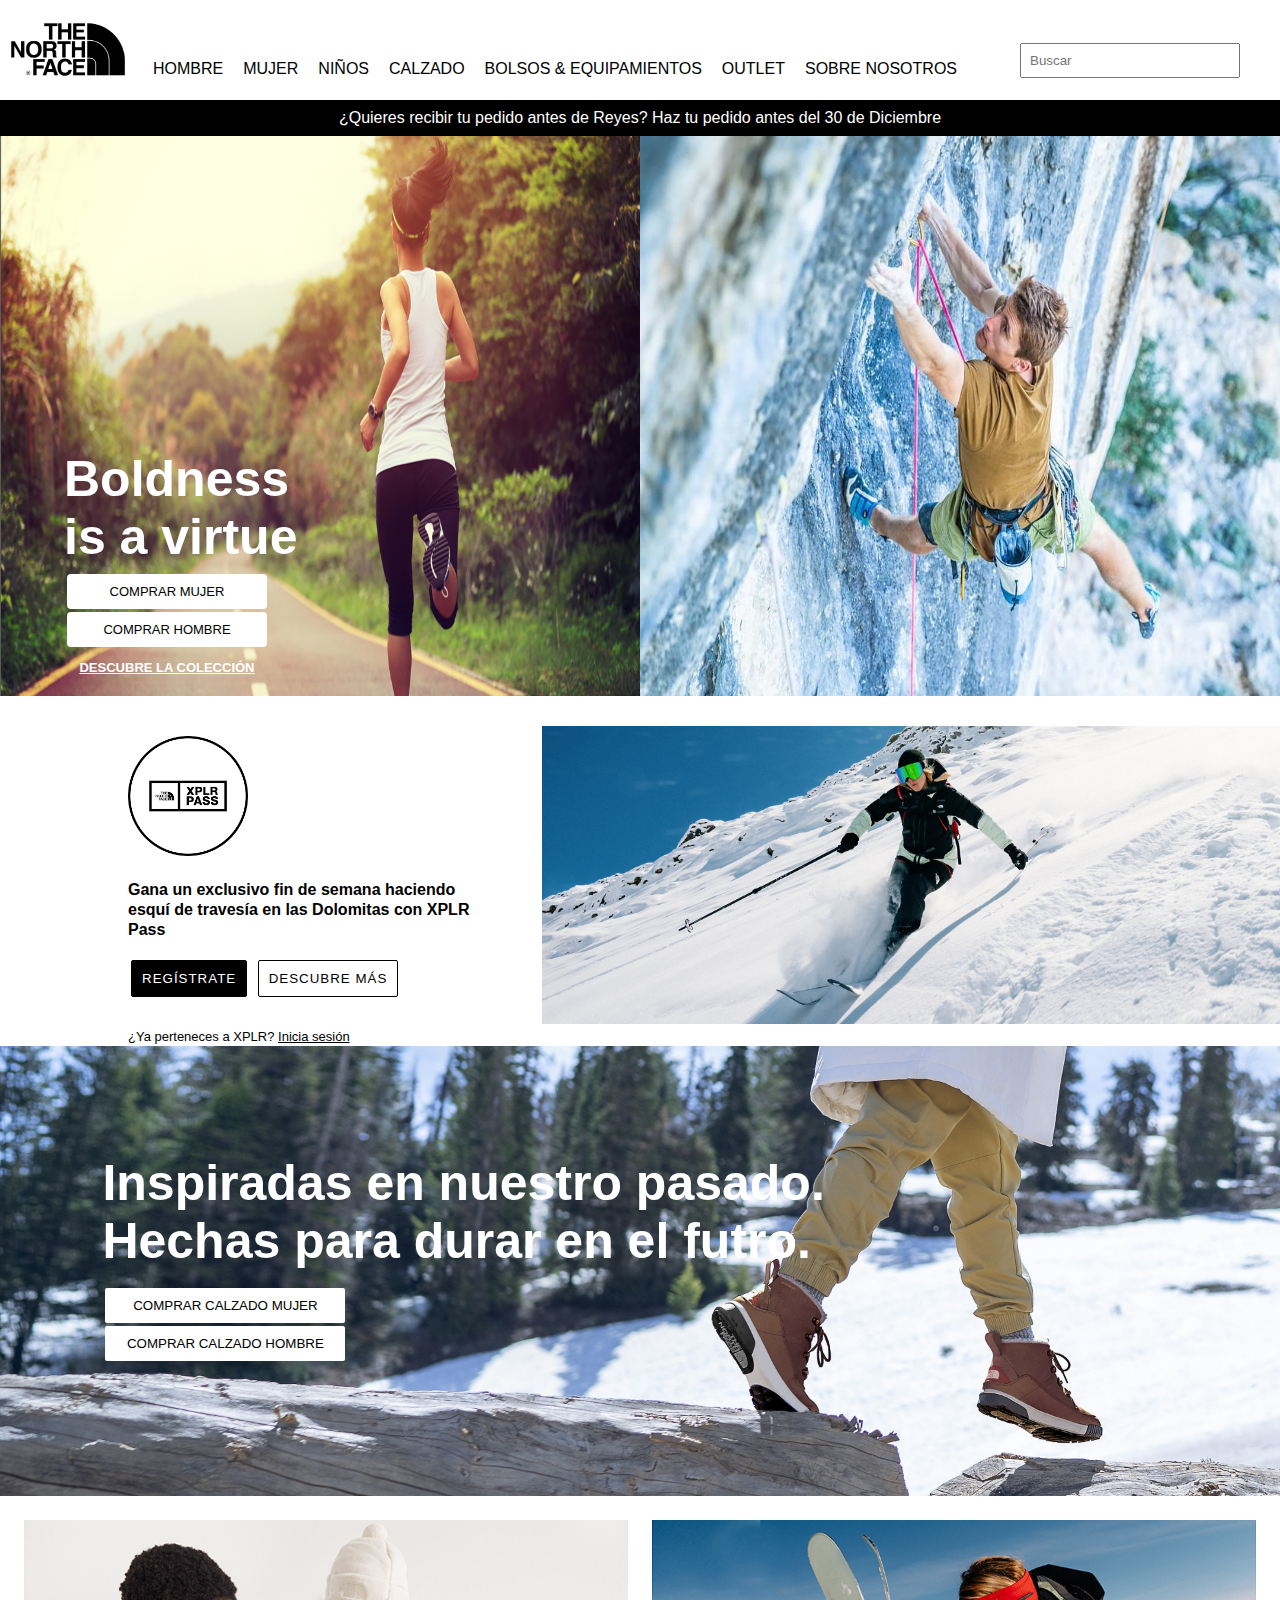
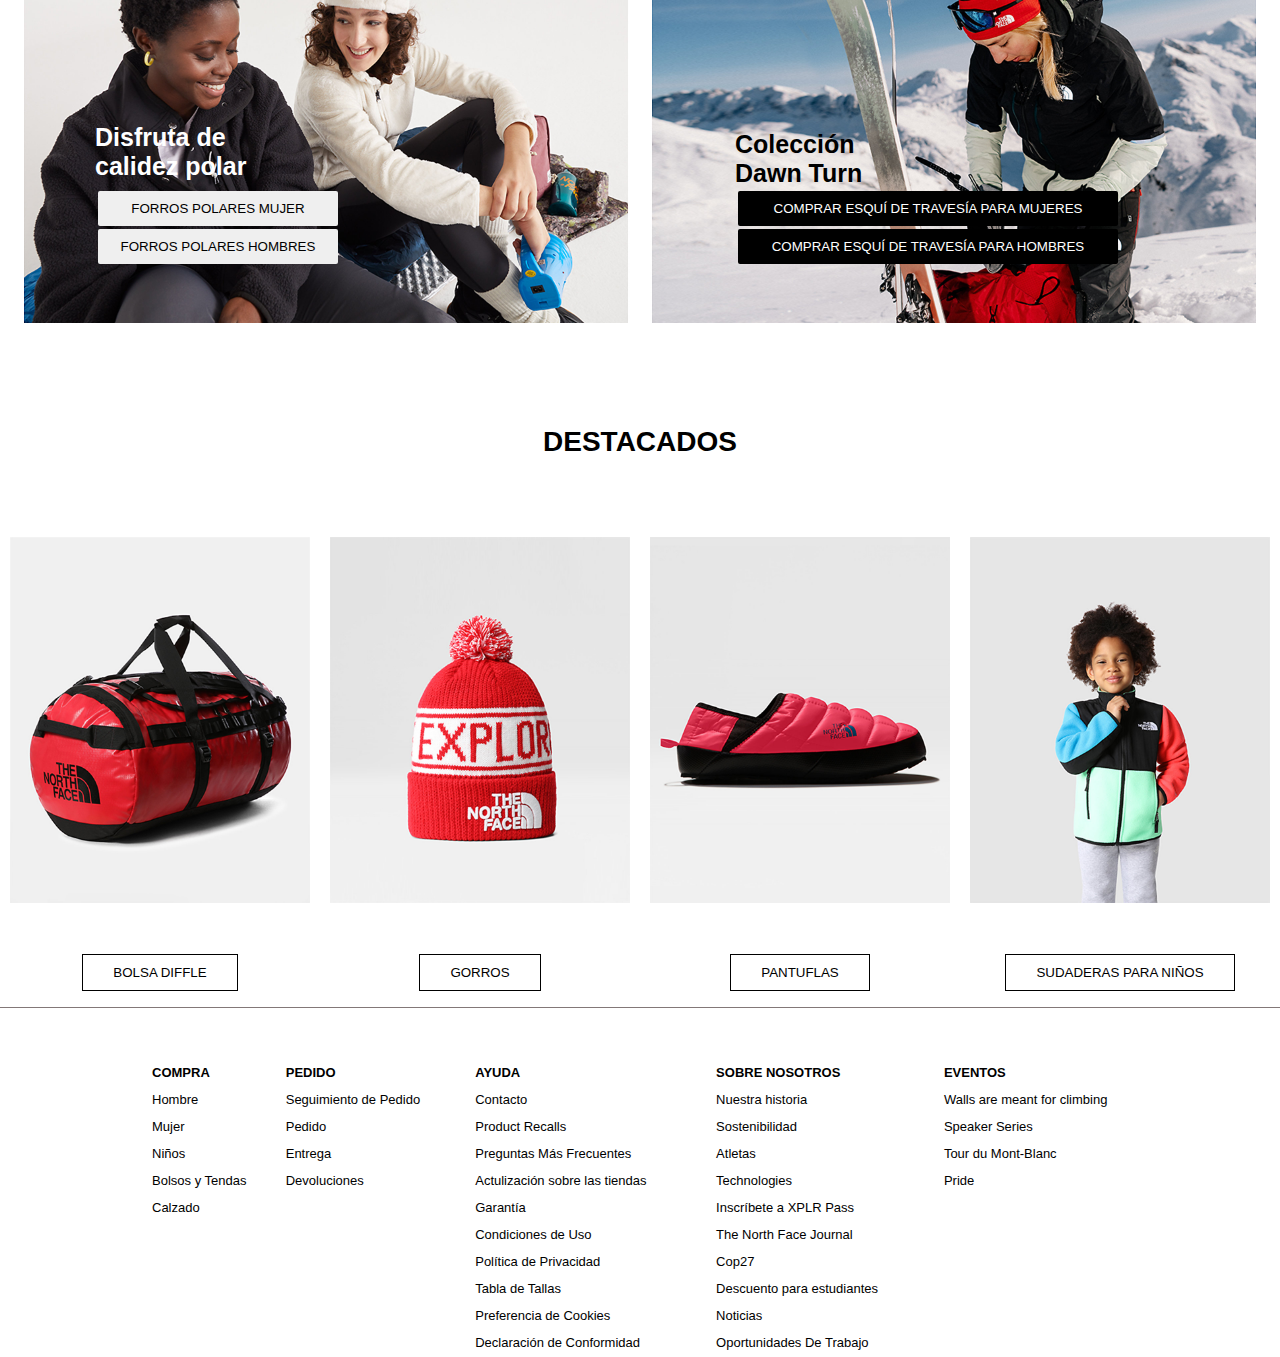
<file: TheNorthFace/index.html>
<!DOCTYPE html>
<html lang="en">
<head>
    <meta charset="UTF-8">
    <link rel="stylesheet" href="style.css">
    <title>The North Face</title>
</head>
<body>
    <nav>
        <ul class="contenedor_entradas">
            <li>HOMBRE</li>
            <li>MUJER</li>
            <li>NIÑOS</li>
            <li>CALZADO</li>
            <li>BOLSOS & EQUIPAMIENTOS</li>
            <li>OUTLET</li>
            <li>SOBRE NOSOTROS</li>
        </ul>
        <div>
            <input type="text" name="buscar" id="busqueda" placeholder="Buscar">
        </div>
    </nav>

    <div id="oferta">
        <p>¿Quieres recibir tu pedido antes de Reyes? Haz tu pedido antes del 30 de Diciembre</p>
    </div>
    <div id="dosFotos">
        <div class="cajaFoto">
            <div class="foto" id="contenedorTexto">
                <img src="../TheNorthFace/images/14425653059333.jpg" alt="">
            </div>
            <div id="cajaTexto">
                <h2>Boldness <br>
                     is a virtue</h2>
                <button>COMPRAR MUJER</button>
                <button>COMPRAR HOMBRE</button>
                <button>DESCUBRE LA COLECCIÓN</button>
            </div>
        </div>
        <div class="cajaFoto">
            <div class="foto">
                <img src="../TheNorthFace/images/FotoJet-4.jpg" alt="">
            </div>
        </div>
    </div>

    <div id="logoYFoto">
        <div class="contenedorlogoYFoto" id="izquierda">
            <div id="imagenLogo">
                <img src="../TheNorthFace/images/logo_xplrpass.png" alt="">
            </div>
           <div>
            <P>Gana un exclusivo fin de semana haciendo esquí de travesía en las Dolomitas con XPLR Pass</P>
            <button>REGÍSTRATE</button>
            <button>DESCUBRE MÁS</button>
            <p>¿Ya perteneces a XPLR? <span>Inicia sesión</span></p>
           </div>
        </div>
        <div class="contenedorlogoYFoto" id="imagenParacaidas">
            <img src="../TheNorthFace/images/fw22_HP_stripe_XPLR_snow_contest_d.jpg" alt="">
        </div>
    </div>

    <div id="fotoLarga">
        <div id="fotoLarga_foto">
            <img src="../TheNorthFace/images/2022_w37_hp_d_main2.jpg" alt="">
        </div>
        <div id="fotoLarga_texto">
            <h2>
                Inspiradas en nuestro pasado.<br>
                Hechas para durar en el futro.
            </h2>
            <button>COMPRAR CALZADO MUJER</button>
            <button>COMPRAR CALZADO HOMBRE</button>
        </div>
    </div>

    <div id="dosFotosYdosbloques">
        <div class="dosFotosYdosbloques_contenedor">
            <div>
                <img src="../TheNorthFace/images/2022_w37_hp_d_small1.jpg" alt="">
            </div>
            <div class="contenedor_texto" id="primerBloque">
                <h2 id="blanco">Disfruta de calidez polar</h2>
                <button>FORROS POLARES MUJER</button>
                <button>FORROS POLARES HOMBRES</button>
            </div>
        </div>
        <div class="dosFotosYdosbloques_contenedor">
            <div>
                <img src="../TheNorthFace/images/2022_w36_hp_d_small2.jpg" alt="">
            </div>
            <div class="contenedor_texto" id="segundoBloque">
                <h2>Colección Dawn Turn</h2>
                <button>COMPRAR ESQUÍ DE TRAVESÍA PARA MUJERES</button>
                <button>COMPRAR ESQUÍ DE TRAVESÍA PARA HOMBRES</button>
            </div>
        </div>
    </div>

    <div id="tituloCartas">
        <h2>DESTACADOS</h2>
    </div>

    <div id="seccionCartas">
        <div class="cartasImagenes">
            <div>
                <img src="../TheNorthFace/images/2022_w37_hp_sf1.jpg" alt="">
            </div>
            <button>BOLSA DIFFLE</button>
        </div>
        <div class="cartasImagenes">
            <div>
                <img src="../TheNorthFace/images/2022_w37_hp_sf2.jpg" alt="">
            </div>
            <button>GORROS</button>
        </div>
        <div class="cartasImagenes">
            <div>
                <img src="../TheNorthFace/images/2022_w36_hp_sf3.jpg" alt="">
            </div>
            <button>PANTUFLAS</button>
        </div>
        <div class="cartasImagenes">
            <div>
                <img src="../TheNorthFace/images/2022_w36_hp_sf4.jpg" alt="">
            </div>
            <button>SUDADERAS PARA NIÑOS</button>
        </div>
    </div>

    <div>
        <table>
            <tr>
                <th>COMPRA</th>
                <th>PEDIDO</th>
                <th>AYUDA</th>
                <th>SOBRE NOSOTROS</th>
                <th>EVENTOS</th>
            </tr>
            <tr>
                <td>Hombre</td>
                <td>Seguimiento de Pedido</td>
                <td>Contacto</td>
                <td>Nuestra historia</td>
                <td>Walls are meant for climbing</td>
            </tr>
            <tr>
                <td>Mujer</td>
                <td>Pedido</td>
                <td>Product Recalls</td>
                <td>Sostenibilidad</td>
                <td>Speaker Series</td>
            </tr>
            <tr>
                <td>Niños</td>
                <td>Entrega</td>
                <td>Preguntas Más Frecuentes</td>
                <td>Atletas</td>
                <td>Tour du Mont-Blanc</td>
            </tr>
            <tr>
                <td>Bolsos y Tendas</td>
                <td>Devoluciones</td>
                <td>Actulización sobre las tiendas</td>
                <td>Technologies</td>
                <td>Pride</td>
            </tr>
            <tr>
                <td>Calzado</td>
                <td></td>
                <td>Garantía</td>
                <td>Inscríbete a XPLR Pass</td>
                <td></td>
            </tr>
            <tr>
                <td></td>
                <td></td>
                <td>Condiciones de Uso</td>
                <td>The North Face Journal</td>
                <td></td>
            </tr>
            <tr>
                <td></td>
                <td></td>
                <td>Política de Privacidad</td>
                <td>Cop27</td>
                <td></td>
            </tr>
            <tr>
                <td></td>
                <td></td>
                <td>Tabla de Tallas</td>
                <td>Descuento para estudiantes</td>
                <td></td>
            </tr>
            <tr>
                <td></td>
                <td></td>
                <td>Preferencia de Cookies</td>
                <td>Noticias</td>
                <td></td>
            </tr>
            <tr>
                <td></td>
                <td></td>
                <td>Declaración de Conformidad</td>
                <td>Oportunidades De Trabajo</td>
                <td></td>
            </tr>
        </table>
    </div>
</body>
</html>
</file>
<file: TheNorthFace/style.css>
*{
    padding: 0px;
    margin: 0px;
    font-family: sans-serif;
}

nav{
    cursor: pointer;
    height: 100px;
    background-color: white;
    display:flex;
    justify-content: flex-start;
    align-items: center;
    background-image: url(../TheNorthFace/images/Logo-North-Face.png);
    background-repeat: no-repeat;
    background-position: 3px;
    background-size: 130px;
}

.contenedor_entradas{
    display: flex;
    width: 100%;
    justify-content: flex-start;
}

li{
    list-style: none;
    color: black;
    margin-right: 20px;
    margin-top: 38px;
}

li:hover{
    color:rgb(209, 100, 100);
}

li:nth-child(1){
    margin-left: 15%;
}

nav div{
    margin-right: 40px;
    margin-top: 20px;

}

nav input{
    padding: 8px;
    width: 200px;
}

div#oferta{
    display: flex;
    height: 30px;
    background-color: rgb(0,0,0);
    justify-content: center;
    align-items: center;
    padding: 3px;
    color:white;
    
}

div#dosFotos{
    display: flex;
    height: 560px;
}

div.cajaFoto{
    height: 100%;
    width: 100%;
}

div.cajaFoto img{
    height: 560px;
    width: 100%;
}

div#cajaTexto{
    position: absolute;
    top: 50%;
    left: 5%;
}

#cajaTexto h2{
    margin-bottom: 8px;
    font-size: 50px;
    color:white;

}

#cajaTexto button{
    display: block;
    margin: 3px;
    padding: 10px;
    width: 200px;
    background-color: rgb(255,255,255);
    border-radius: 4px;
    color: black;
    border:none;
    font-size: small;
}
#cajaTexto button:nth-child(2):hover,
#cajaTexto button:nth-child(3):hover
{
    background: black;
    color:white;
}
#cajaTexto button:nth-child(4){
    background: none;
    font-weight: bold ;
    text-decoration: underline;
    color:white;
}

div#logoYFoto{
    display: flex;
    height: 350px;
    color:black;
    overflow: hidden;
    background-color: white;
}

div#izquierda{
    height: 100%;
    width:80%;
    padding-top: 40px;
    font-weight: bold;
    
}
div#imagenParacaidas{
    height: 100%;
    width: 120%;
}

div#imagenParacaidas img{
    height:85%;
    width: 100%;
    margin: 30px;
}

div#imagenLogo img{
    height: 120px;
    margin-left: 25%;
    margin-bottom: 10px;
}

#izquierda div:nth-child(2){
    width: 70%;
    margin-left: 25%;
}

#izquierda p, span{
    color: black;
    margin-top: 10px;
    line-height: 20px;
}
#izquierda p:nth-child(4), 
#izquierda span:nth-child(4){
    font-weight: normal;
    font-size: small;
    
}
#izquierda span{
    text-decoration: underline;
}

#izquierda button{
    margin: 3px;
    padding: 10px;
    border-radius: 2px;
    border: 1px double black;
    color: black;
    letter-spacing: 1px;
    margin-top: 20px;
    margin-bottom: 20px;
    background-color: white;
    
}

#izquierda button:nth-child(2){
    background-color: black;
    color: white;
}

#izquierda button:nth-child(2):hover{
    background-color: rgba(57, 54, 54, 0.795);
    color: white;
}

#izquierda button:nth-child(3):hover{
    background-color: black;
    color: white;
}

#fotoLarga {
    position: relative;
    cursor: pointer;
}
#fotoLarga_foto img{
    height: 100%;
    width: 100%;
}

div#fotoLarga_texto{
    position: absolute;
    left: 8%;
    bottom: 30%;
}

div#fotoLarga_texto h2{
    font-size: 50px;
    font-weight: bold;
    color: white;
    padding-bottom:15px;
}

div#fotoLarga_texto button{
    cursor: pointer;
    display: block;
    margin: 3px;
    padding: 10px;
    border-radius: 2px;
    width: 240px;
    border: none;
    background-color: white;
}

#fotoLarga_texto button:hover{
    background-color: black;
    color: white;
}

div#dosFotosYdosbloques{
    cursor: pointer;
    display: flex;
    height: 100%;
}
.dosFotosYdosbloques_contenedor{
    position: relative;
    padding-top: 20px;   
}

.dosFotosYdosbloques_contenedor img{
    width: 100%;
}

#primerBloque,
#segundoBloque{
    position: absolute;
    left: 95px;
    bottom: 60px;

}

#blanco{
    color:white;
}

.contenedor_texto button{
    cursor: pointer;
    display: block;
}
#primerBloque h2{
    margin-bottom: 10px;
    width: 60%;
    font-size: 25px;
}
#primerBloque button{
    margin: 3px;
    padding: 10px;
    width: 240px;
    border-radius: 2px;
    border: none;
}

#primerBloque button:hover{
    background-color: black;
    color: white;
}
#segundoBloque h2{
    width: 40%;
    font-size: 25px;
}
#segundoBloque button{
    margin: 3px;
    padding: 10px;
    width: 380px;
    border-radius: 2px;
    border: none;
    background-color: black;
    color: white;
}

#segundoBloque button:hover{
    background-color: rgba(57, 54, 54, 0.795);
}

#seccionCartas{
    display: flex;
    height: 100%;
    border-bottom: solid rgb(131, 120, 120) 1px;
    cursor: pointer;
}

.cartasImagenes{
    display: flex;
    height: 100%;
    margin: 10px;
    align-items: center;
    justify-content: space-around;
    position: relative;
}

div.cartasImagenes button{
    position: absolute;
    margin: 3px;
    padding: 10px 30px;
    width:fit-content;
    top: 90%;
    background:none;
    border: double black 1px;

}

div.cartasImagenes button:hover{
    background-color: black;
    color: white;
}

.cartasImagenes img{
    width: 100%;
    margin-bottom: 90px;
}

#tituloCartas{
    height: 200px;
    width: 100%;

}

#tituloCartas h2{
    display: flex;
    color: black;
    font-size: 28px;
    height: 100%;
    align-items: center;
    justify-content: center;
    padding-top: 15px;
}

table{
    width: 80%;
    text-align: left;
    margin: 50px 400px 0px 150px;
}

td, th{
    cursor: pointer;
    font-size: 13px;
    padding: 5px 0px;
}

td:hover{
    color:rgb(209, 100, 100);
}
</file>
